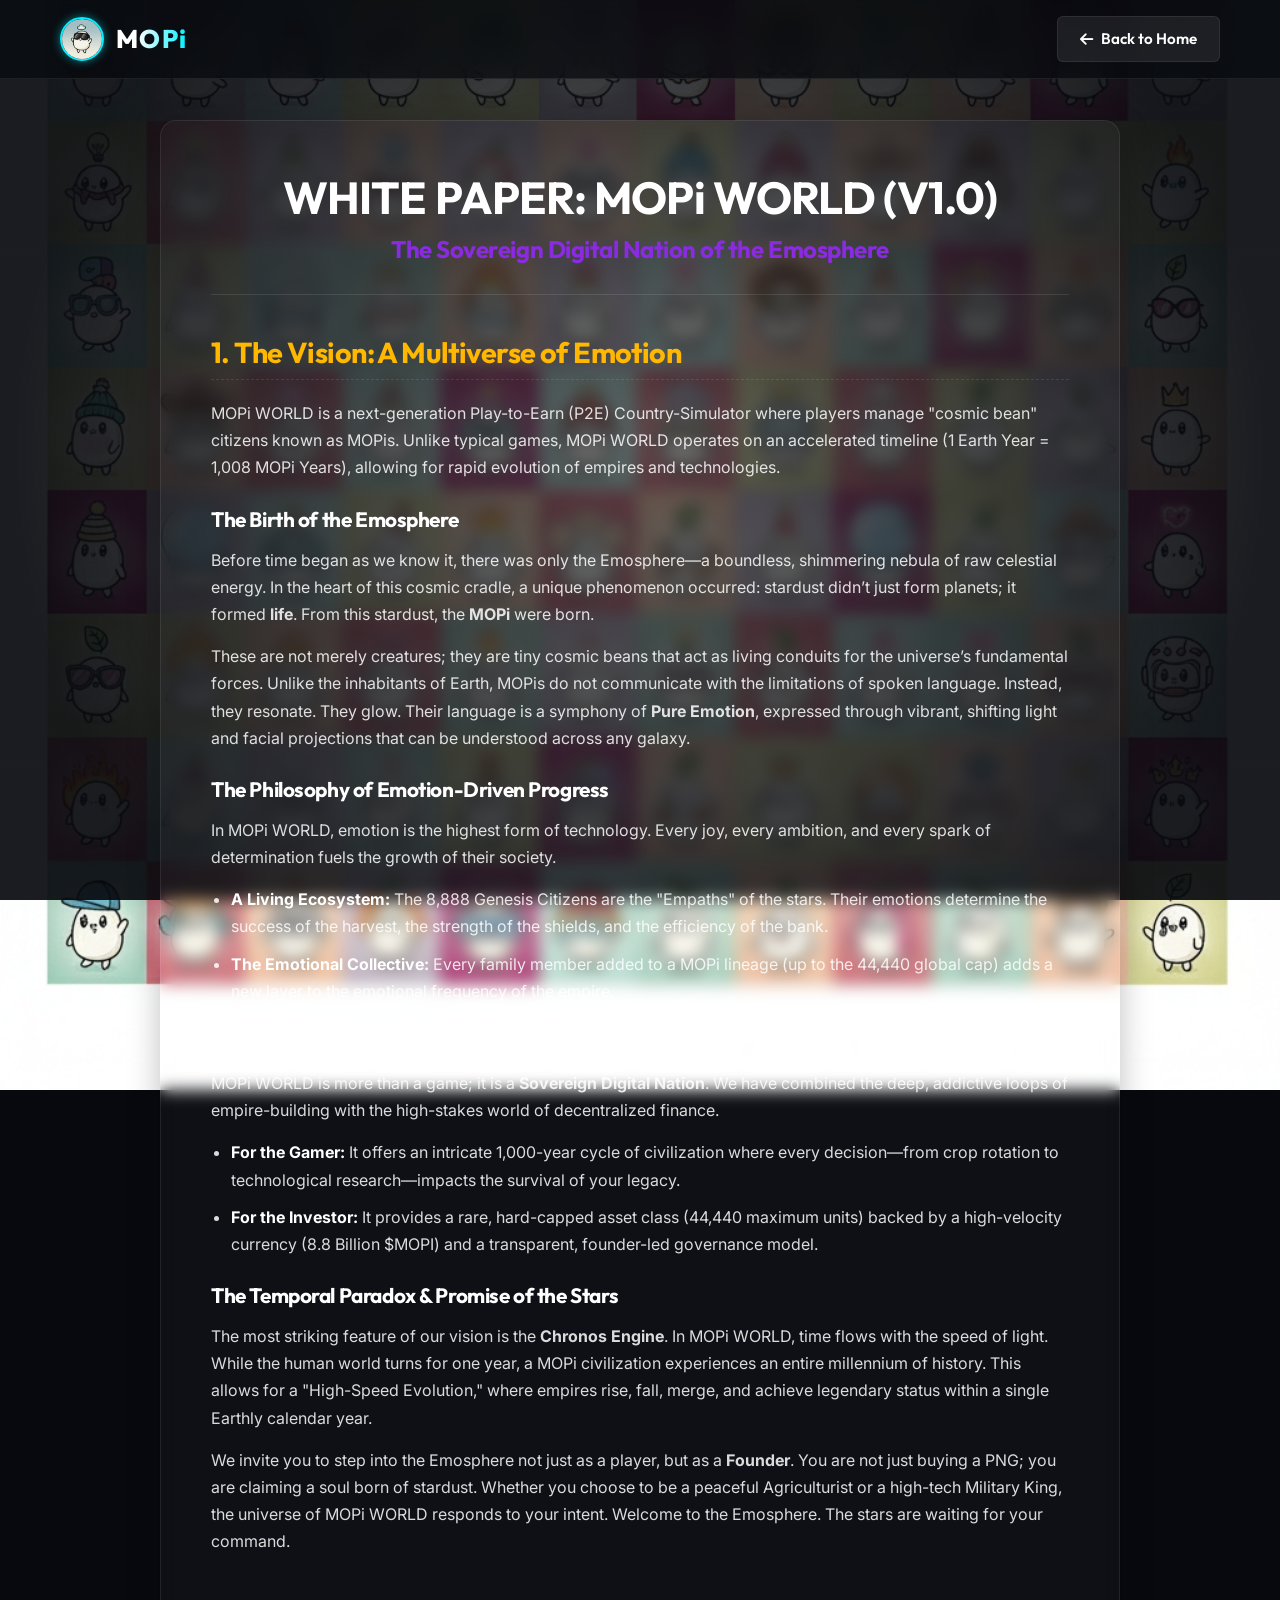
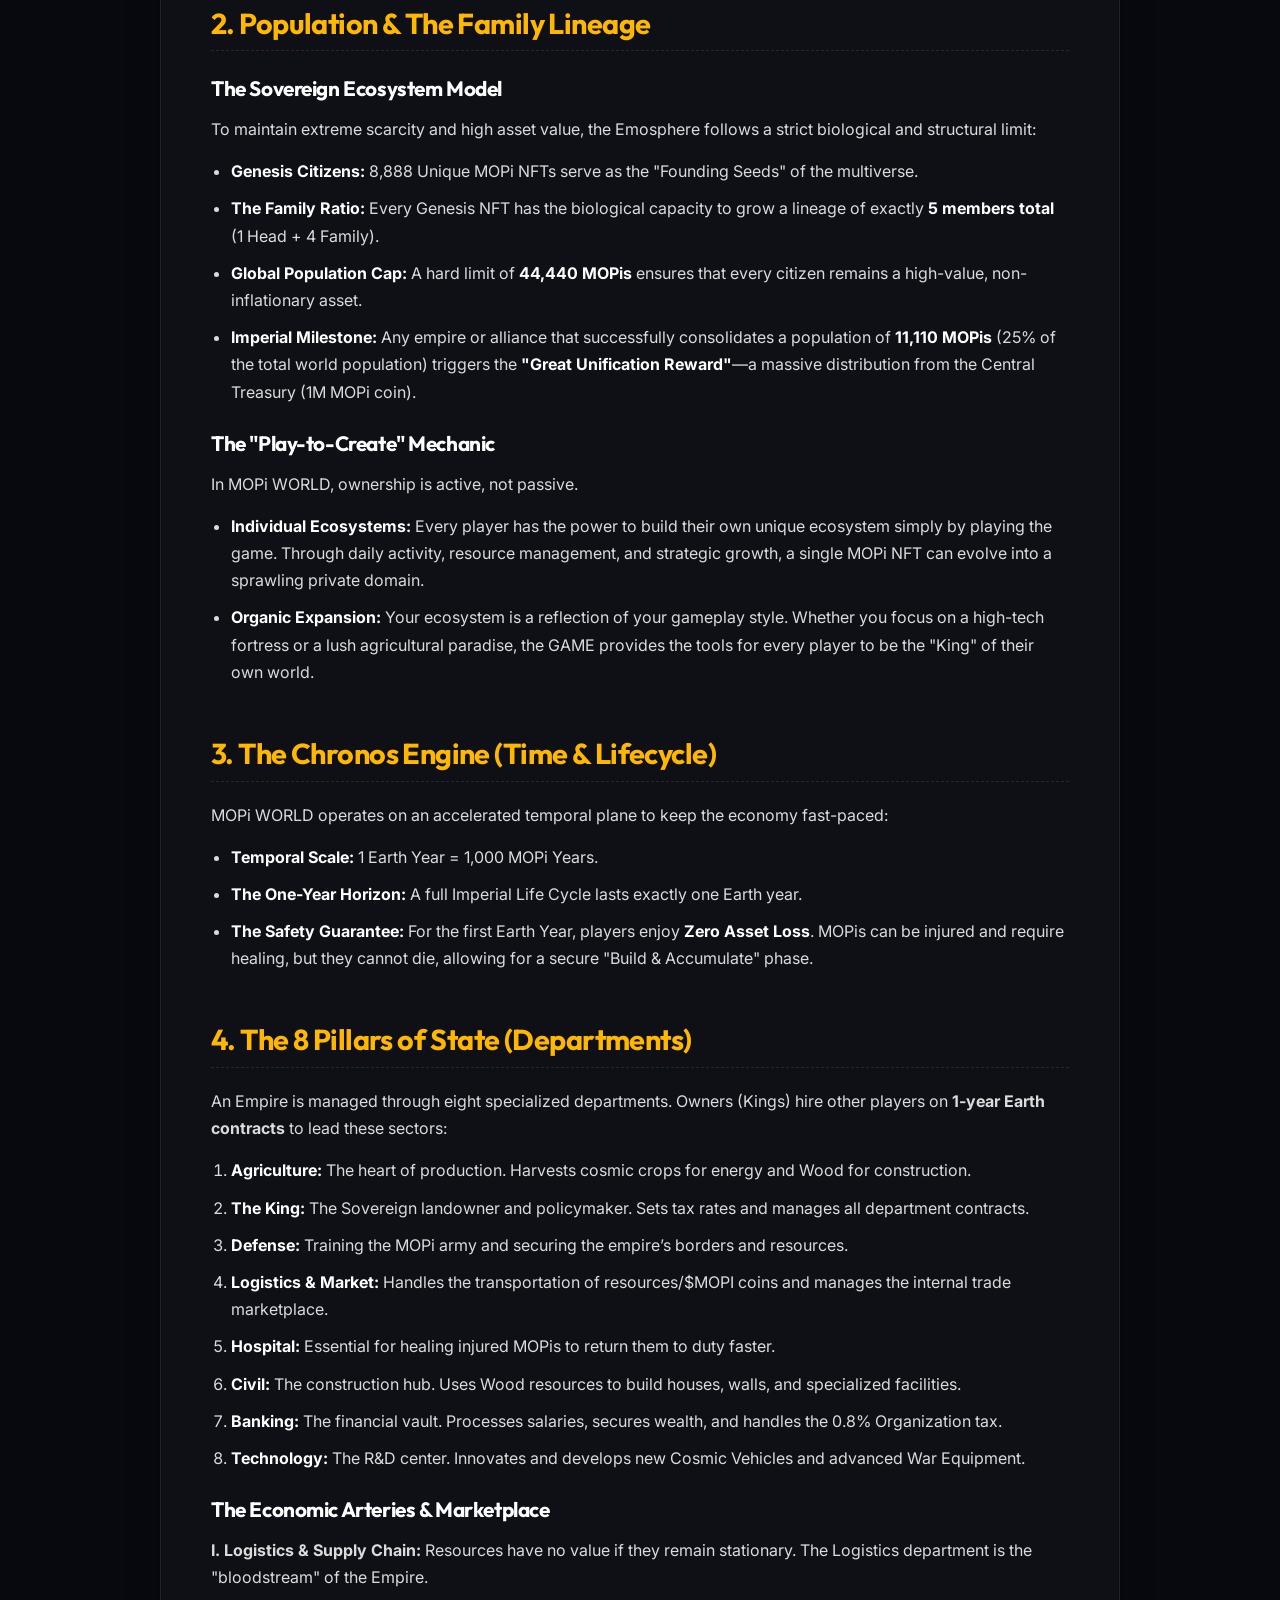
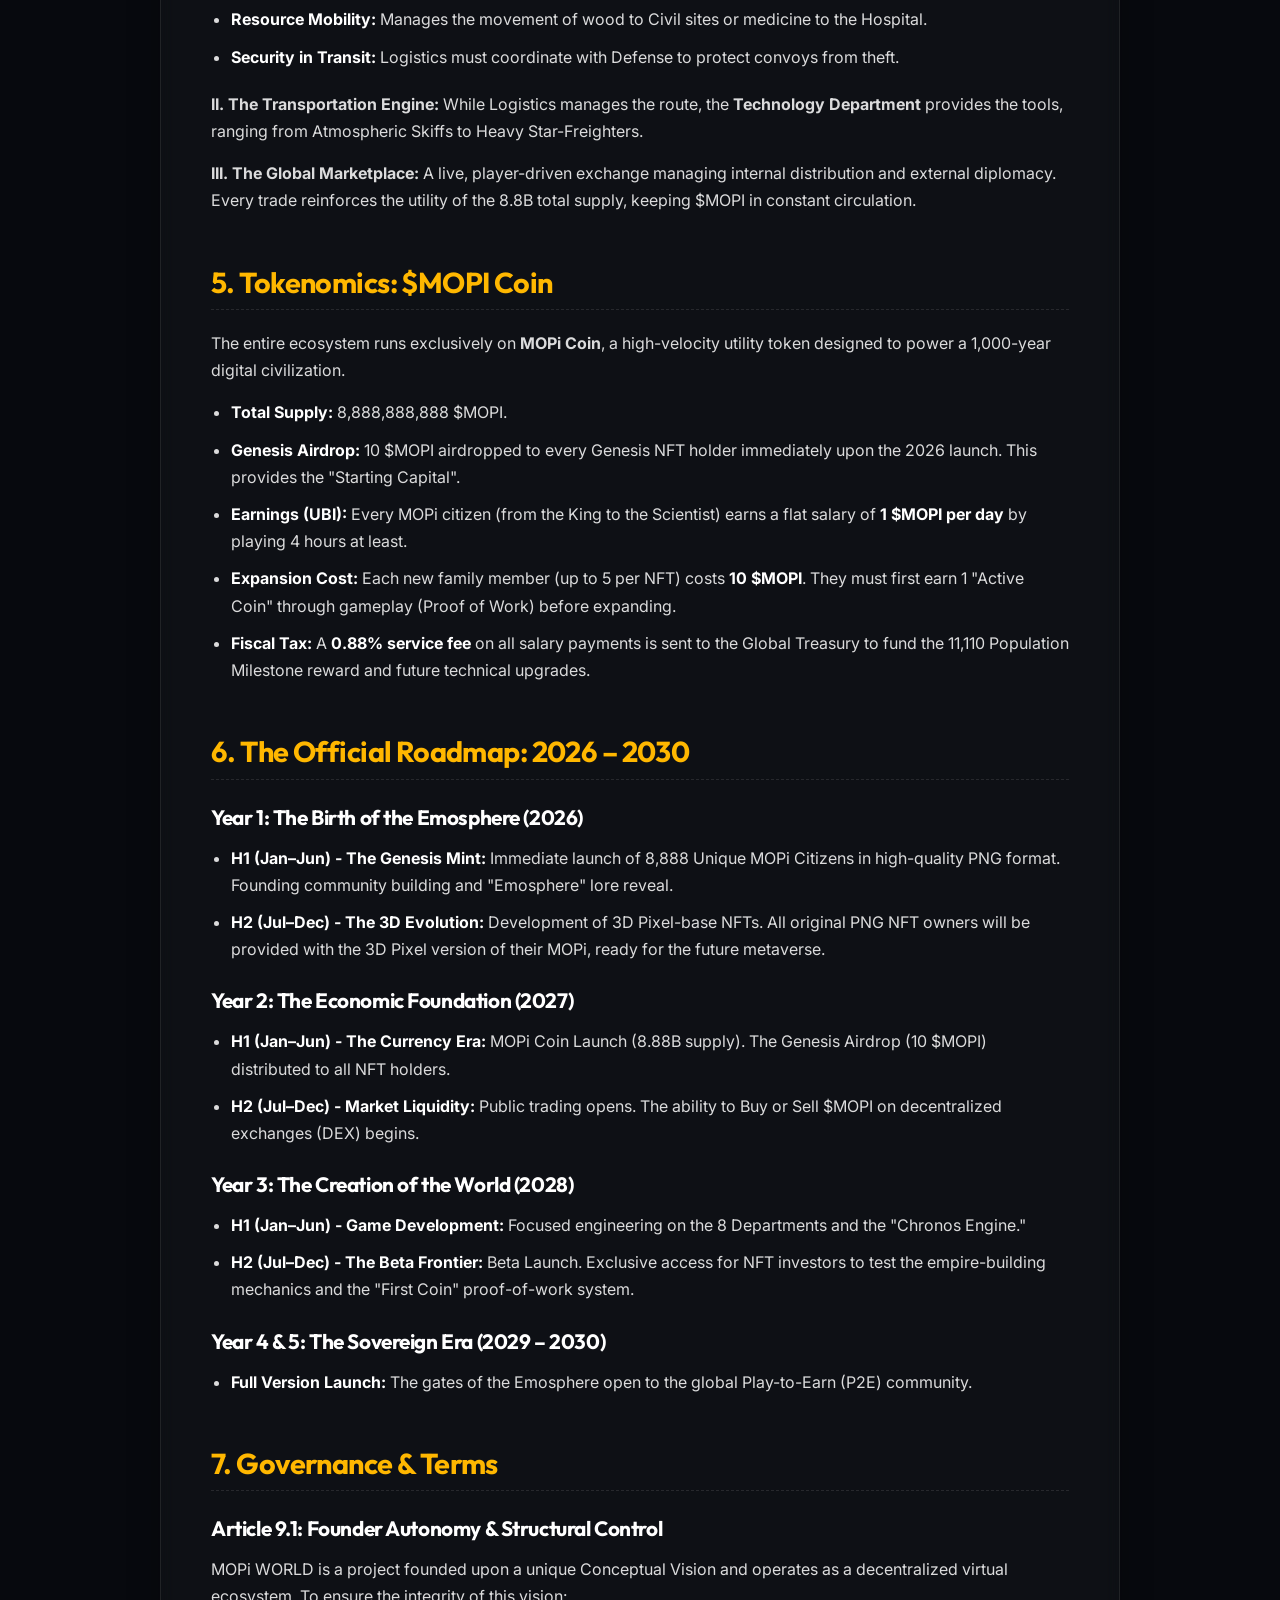
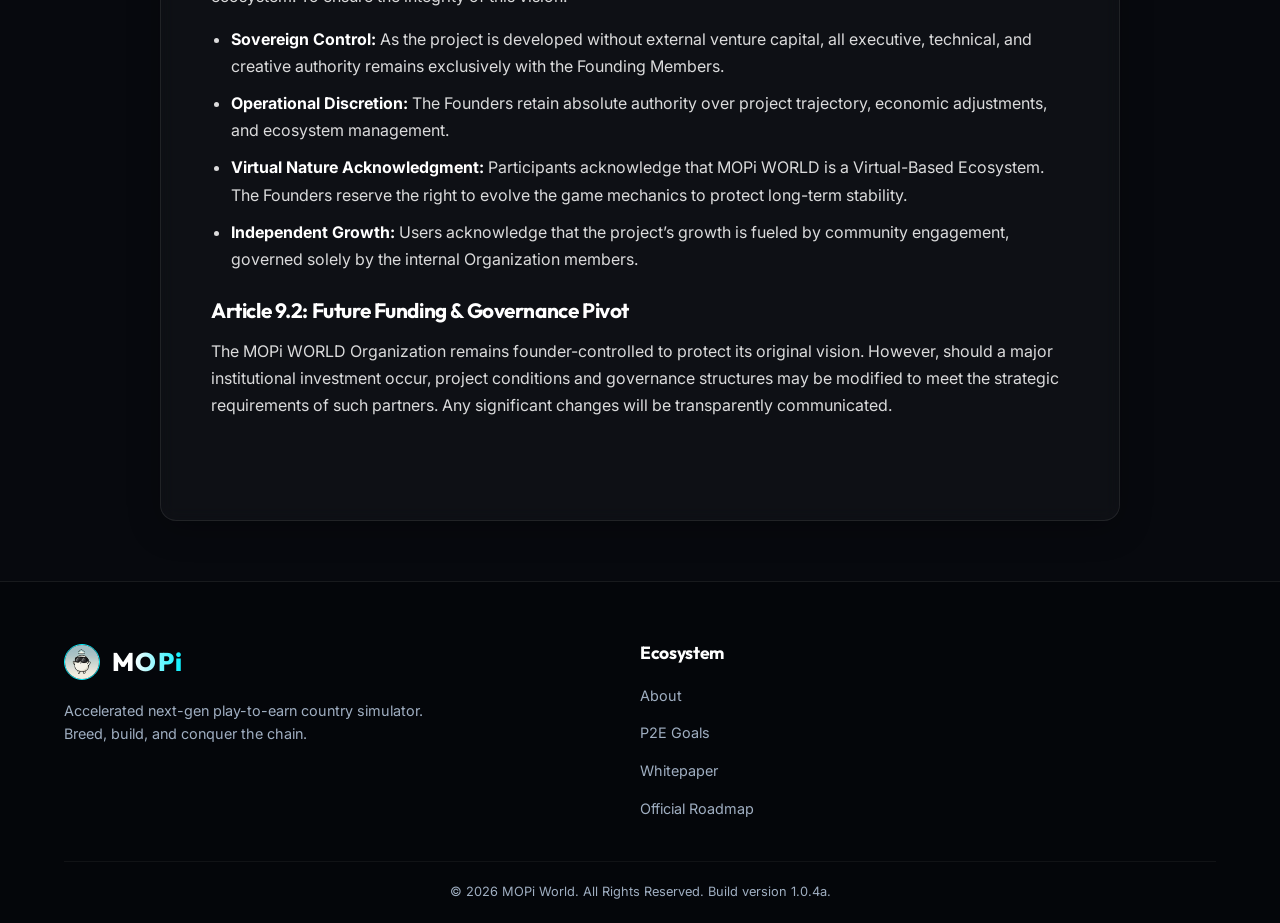
<file: whitepaper.html>
<!DOCTYPE html>
<html lang="en">
<head>
  <meta charset="UTF-8">
  <meta name="viewport" content="width=device-width, initial-scale=1.0">
  <title>MOPi World - Official Whitepaper (V1.0)</title>
  <!-- Google Fonts -->
  <link rel="preconnect" href="https://fonts.googleapis.com">
  <link rel="preconnect" href="https://fonts.gstatic.com" crossorigin>
  <link href="https://fonts.googleapis.com/css2?family=Inter:wght@300;400;500;600;700&family=Outfit:wght@400;500;600;700;800;900&display=swap" rel="stylesheet">
  <!-- FontAwesome -->
  <link rel="stylesheet" href="https://cdnjs.cloudflare.com/ajax/libs/font-awesome/6.4.0/css/all.min.css">
  <link rel="stylesheet" href="style.css">
  <style>
    .wp-page-container {
      max-width: 1000px;
      margin: 120px auto 60px;
      padding: 0 20px;
    }
    .wp-content-card {
      padding: 50px;
      text-align: left;
    }
    .wp-title-header {
      text-align: center;
      margin-bottom: 40px;
      border-bottom: 1px solid rgba(255,255,255,0.1);
      padding-bottom: 30px;
    }
    .wp-title-header h1 {
      font-size: 2.8rem;
      margin-bottom: 10px;
      color: #fff;
    }
    .wp-title-header h2 {
      font-size: 1.5rem;
      color: var(--color-primary);
    }
    .wp-section {
      margin-bottom: 50px;
    }
    .wp-section h3 {
      font-size: 1.8rem;
      color: var(--color-gold);
      margin-bottom: 20px;
      border-bottom: 1px dashed rgba(255,255,255,0.1);
      padding-bottom: 10px;
    }
    .wp-section h4 {
      font-size: 1.3rem;
      color: #fff;
      margin: 25px 0 15px;
    }
    .wp-section p {
      margin-bottom: 15px;
      line-height: 1.7;
      color: rgba(255,255,255,0.85);
    }
    .wp-section ul {
      margin-bottom: 20px;
      padding-left: 20px;
      color: rgba(255,255,255,0.85);
      line-height: 1.7;
    }
    .wp-section li {
      margin-bottom: 10px;
    }
    .wp-section li strong {
      color: #fff;
    }
    .back-btn-container {
      margin-bottom: 30px;
    }
  </style>
</head>
<body>
  
  <div class="bg-overlay"></div>

  <!-- Header -->
  <header>
    <div class="header-container">
      <div class="logo">
        <img src="assets/logo.jpg" alt="MOPi Logo" id="logo-img">
        <span class="logo-text">MOPi</span>
      </div>
      <div class="header-actions">
        <a href="index.html" class="btn btn-secondary">
          <i class="fa-solid fa-arrow-left"></i> Back to Home
        </a>
      </div>
    </div>
  </header>

  <div class="wp-page-container">
    <div class="wp-content-card glass-card">
      <div class="wp-title-header">
        <h1>WHITE PAPER: MOPi WORLD (V1.0)</h1>
        <h2>The Sovereign Digital Nation of the Emosphere</h2>
      </div>

      <div class="wp-section">
        <h3>1. The Vision: A Multiverse of Emotion</h3>
        <p>MOPi WORLD is a next-generation Play-to-Earn (P2E) Country-Simulator where players manage "cosmic bean" citizens known as MOPis. Unlike typical games, MOPi WORLD operates on an accelerated timeline (1 Earth Year = 1,008 MOPi Years), allowing for rapid evolution of empires and technologies.</p>
        
        <h4>The Birth of the Emosphere</h4>
        <p>Before time began as we know it, there was only the Emosphere—a boundless, shimmering nebula of raw celestial energy. In the heart of this cosmic cradle, a unique phenomenon occurred: stardust didn’t just form planets; it formed <strong>life</strong>. From this stardust, the <strong>MOPi</strong> were born.</p>
        <p>These are not merely creatures; they are tiny cosmic beans that act as living conduits for the universe’s fundamental forces. Unlike the inhabitants of Earth, MOPis do not communicate with the limitations of spoken language. Instead, they resonate. They glow. Their language is a symphony of <strong>Pure Emotion</strong>, expressed through vibrant, shifting light and facial projections that can be understood across any galaxy.</p>
        
        <h4>The Philosophy of Emotion-Driven Progress</h4>
        <p>In MOPi WORLD, emotion is the highest form of technology. Every joy, every ambition, and every spark of determination fuels the growth of their society.</p>
        <ul>
          <li><strong>A Living Ecosystem:</strong> The 8,888 Genesis Citizens are the "Empaths" of the stars. Their emotions determine the success of the harvest, the strength of the shields, and the efficiency of the bank.</li>
          <li><strong>The Emotional Collective:</strong> Every family member added to a MOPi lineage (up to the 44,440 global cap) adds a new layer to the emotional frequency of the empire.</li>
        </ul>

        <h4>The Decentralized "Country-Simulator"</h4>
        <p>MOPi WORLD is more than a game; it is a <strong>Sovereign Digital Nation</strong>. We have combined the deep, addictive loops of empire-building with the high-stakes world of decentralized finance.</p>
        <ul>
          <li><strong>For the Gamer:</strong> It offers an intricate 1,000-year cycle of civilization where every decision—from crop rotation to technological research—impacts the survival of your legacy.</li>
          <li><strong>For the Investor:</strong> It provides a rare, hard-capped asset class (44,440 maximum units) backed by a high-velocity currency (8.8 Billion $MOPI) and a transparent, founder-led governance model.</li>
        </ul>

        <h4>The Temporal Paradox & Promise of the Stars</h4>
        <p>The most striking feature of our vision is the <strong>Chronos Engine</strong>. In MOPi WORLD, time flows with the speed of light. While the human world turns for one year, a MOPi civilization experiences an entire millennium of history. This allows for a "High-Speed Evolution," where empires rise, fall, merge, and achieve legendary status within a single Earthly calendar year.</p>
        <p>We invite you to step into the Emosphere not just as a player, but as a <strong>Founder</strong>. You are not just buying a PNG; you are claiming a soul born of stardust. Whether you choose to be a peaceful Agriculturist or a high-tech Military King, the universe of MOPi WORLD responds to your intent. Welcome to the Emosphere. The stars are waiting for your command.</p>
      </div>

      <div class="wp-section">
        <h3>2. Population & The Family Lineage</h3>
        <h4>The Sovereign Ecosystem Model</h4>
        <p>To maintain extreme scarcity and high asset value, the Emosphere follows a strict biological and structural limit:</p>
        <ul>
          <li><strong>Genesis Citizens:</strong> 8,888 Unique MOPi NFTs serve as the "Founding Seeds" of the multiverse.</li>
          <li><strong>The Family Ratio:</strong> Every Genesis NFT has the biological capacity to grow a lineage of exactly <strong>5 members total</strong> (1 Head + 4 Family).</li>
          <li><strong>Global Population Cap:</strong> A hard limit of <strong>44,440 MOPis</strong> ensures that every citizen remains a high-value, non-inflationary asset.</li>
          <li><strong>Imperial Milestone:</strong> Any empire or alliance that successfully consolidates a population of <strong>11,110 MOPis</strong> (25% of the total world population) triggers the <strong>"Great Unification Reward"</strong>—a massive distribution from the Central Treasury (1M MOPi coin).</li>
        </ul>

        <h4>The "Play-to-Create" Mechanic</h4>
        <p>In MOPi WORLD, ownership is active, not passive.</p>
        <ul>
          <li><strong>Individual Ecosystems:</strong> Every player has the power to build their own unique ecosystem simply by playing the game. Through daily activity, resource management, and strategic growth, a single MOPi NFT can evolve into a sprawling private domain.</li>
          <li><strong>Organic Expansion:</strong> Your ecosystem is a reflection of your gameplay style. Whether you focus on a high-tech fortress or a lush agricultural paradise, the GAME provides the tools for every player to be the "King" of their own world.</li>
        </ul>
      </div>

      <div class="wp-section">
        <h3>3. The Chronos Engine (Time & Lifecycle)</h3>
        <p>MOPi WORLD operates on an accelerated temporal plane to keep the economy fast-paced:</p>
        <ul>
          <li><strong>Temporal Scale:</strong> 1 Earth Year = 1,000 MOPi Years.</li>
          <li><strong>The One-Year Horizon:</strong> A full Imperial Life Cycle lasts exactly one Earth year.</li>
          <li><strong>The Safety Guarantee:</strong> For the first Earth Year, players enjoy <strong>Zero Asset Loss</strong>. MOPis can be injured and require healing, but they cannot die, allowing for a secure "Build & Accumulate" phase.</li>
        </ul>
      </div>

      <div class="wp-section">
        <h3>4. The 8 Pillars of State (Departments)</h3>
        <p>An Empire is managed through eight specialized departments. Owners (Kings) hire other players on <strong>1-year Earth contracts</strong> to lead these sectors:</p>
        <ol style="color:rgba(255,255,255,0.85); line-height:1.7; margin-bottom: 20px; padding-left: 20px;">
          <li><strong>Agriculture:</strong> The heart of production. Harvests cosmic crops for energy and Wood for construction.</li>
          <li><strong>The King:</strong> The Sovereign landowner and policymaker. Sets tax rates and manages all department contracts.</li>
          <li><strong>Defense:</strong> Training the MOPi army and securing the empire’s borders and resources.</li>
          <li><strong>Logistics & Market:</strong> Handles the transportation of resources/$MOPI coins and manages the internal trade marketplace.</li>
          <li><strong>Hospital:</strong> Essential for healing injured MOPis to return them to duty faster.</li>
          <li><strong>Civil:</strong> The construction hub. Uses Wood resources to build houses, walls, and specialized facilities.</li>
          <li><strong>Banking:</strong> The financial vault. Processes salaries, secures wealth, and handles the 0.8% Organization tax.</li>
          <li><strong>Technology:</strong> The R&D center. Innovates and develops new Cosmic Vehicles and advanced War Equipment.</li>
        </ol>

        <h4>The Economic Arteries & Marketplace</h4>
        <p><strong>I. Logistics & Supply Chain:</strong> Resources have no value if they remain stationary. The Logistics department is the "bloodstream" of the Empire.</p>
        <ul>
          <li><strong>Resource Mobility:</strong> Manages the movement of wood to Civil sites or medicine to the Hospital.</li>
          <li><strong>Security in Transit:</strong> Logistics must coordinate with Defense to protect convoys from theft.</li>
        </ul>
        <p><strong>II. The Transportation Engine:</strong> While Logistics manages the route, the <strong>Technology Department</strong> provides the tools, ranging from Atmospheric Skiffs to Heavy Star-Freighters.</p>
        <p><strong>III. The Global Marketplace:</strong> A live, player-driven exchange managing internal distribution and external diplomacy. Every trade reinforces the utility of the 8.8B total supply, keeping $MOPI in constant circulation.</p>
      </div>

      <div class="wp-section">
        <h3>5. Tokenomics: $MOPI Coin</h3>
        <p>The entire ecosystem runs exclusively on <strong>MOPi Coin</strong>, a high-velocity utility token designed to power a 1,000-year digital civilization.</p>
        <ul>
          <li><strong>Total Supply:</strong> 8,888,888,888 $MOPI.</li>
          <li><strong>Genesis Airdrop:</strong> 10 $MOPI airdropped to every Genesis NFT holder immediately upon the 2026 launch. This provides the "Starting Capital".</li>
          <li><strong>Earnings (UBI):</strong> Every MOPi citizen (from the King to the Scientist) earns a flat salary of <strong>1 $MOPI per day</strong> by playing 4 hours at least.</li>
          <li><strong>Expansion Cost:</strong> Each new family member (up to 5 per NFT) costs <strong>10 $MOPI</strong>. They must first earn 1 "Active Coin" through gameplay (Proof of Work) before expanding.</li>
          <li><strong>Fiscal Tax:</strong> A <strong>0.88% service fee</strong> on all salary payments is sent to the Global Treasury to fund the 11,110 Population Milestone reward and future technical upgrades.</li>
        </ul>
      </div>

      <div class="wp-section">
        <h3>6. The Official Roadmap: 2026 – 2030</h3>
        <h4>Year 1: The Birth of the Emosphere (2026)</h4>
        <ul>
          <li><strong>H1 (Jan–Jun) - The Genesis Mint:</strong> Immediate launch of 8,888 Unique MOPi Citizens in high-quality PNG format. Founding community building and "Emosphere" lore reveal.</li>
          <li><strong>H2 (Jul–Dec) - The 3D Evolution:</strong> Development of 3D Pixel-base NFTs. All original PNG NFT owners will be provided with the 3D Pixel version of their MOPi, ready for the future metaverse.</li>
        </ul>

        <h4>Year 2: The Economic Foundation (2027)</h4>
        <ul>
          <li><strong>H1 (Jan–Jun) - The Currency Era:</strong> MOPi Coin Launch (8.88B supply). The Genesis Airdrop (10 $MOPI) distributed to all NFT holders.</li>
          <li><strong>H2 (Jul–Dec) - Market Liquidity:</strong> Public trading opens. The ability to Buy or Sell $MOPI on decentralized exchanges (DEX) begins.</li>
        </ul>

        <h4>Year 3: The Creation of the World (2028)</h4>
        <ul>
          <li><strong>H1 (Jan–Jun) - Game Development:</strong> Focused engineering on the 8 Departments and the "Chronos Engine."</li>
          <li><strong>H2 (Jul–Dec) - The Beta Frontier:</strong> Beta Launch. Exclusive access for NFT investors to test the empire-building mechanics and the "First Coin" proof-of-work system.</li>
        </ul>

        <h4>Year 4 & 5: The Sovereign Era (2029 – 2030)</h4>
        <ul>
          <li><strong>Full Version Launch:</strong> The gates of the Emosphere open to the global Play-to-Earn (P2E) community.</li>
        </ul>
      </div>

      <div class="wp-section">
        <h3>7. Governance & Terms</h3>
        <h4>Article 9.1: Founder Autonomy & Structural Control</h4>
        <p>MOPi WORLD is a project founded upon a unique Conceptual Vision and operates as a decentralized virtual ecosystem. To ensure the integrity of this vision:</p>
        <ul>
          <li><strong>Sovereign Control:</strong> As the project is developed without external venture capital, all executive, technical, and creative authority remains exclusively with the Founding Members.</li>
          <li><strong>Operational Discretion:</strong> The Founders retain absolute authority over project trajectory, economic adjustments, and ecosystem management.</li>
          <li><strong>Virtual Nature Acknowledgment:</strong> Participants acknowledge that MOPi WORLD is a Virtual-Based Ecosystem. The Founders reserve the right to evolve the game mechanics to protect long-term stability.</li>
          <li><strong>Independent Growth:</strong> Users acknowledge that the project’s growth is fueled by community engagement, governed solely by the internal Organization members.</li>
        </ul>

        <h4>Article 9.2: Future Funding & Governance Pivot</h4>
        <p>The MOPi WORLD Organization remains founder-controlled to protect its original vision. However, should a major institutional investment occur, project conditions and governance structures may be modified to meet the strategic requirements of such partners. Any significant changes will be transparently communicated.</p>
      </div>

    </div>
  </div>

  <!-- Footer -->
  <footer>
    <div class="footer-container">
      <div class="footer-logo-desc">
        <div class="logo">
          <img src="assets/logo.jpg" alt="MOPi Logo" class="footer-logo-img">
          <span class="logo-text">MOPi</span>
        </div>
        <p class="footer-desc">Accelerated next-gen play-to-earn country simulator. Breed, build, and conquer the chain.</p>
      </div>
      <div class="footer-links">
        <h4>Ecosystem</h4>
        <ul>
          <li><a href="index.html#about">About</a></li>
          <li><a href="index.html#goals">P2E Goals</a></li>
          <li><a href="whitepaper.html">Whitepaper</a></li>
          <li><a href="index.html#roadmap">Official Roadmap</a></li>
        </ul>
      </div>
    </div>
    <div class="footer-bottom">
      <p>&copy; 2026 MOPi World. All Rights Reserved. Build version 1.0.4a.</p>
    </div>
  </footer>

</body>
</html>
</file>
<file: style.css>
/* ==========================================================================
   MOPi World - Premium CSS Stylesheet
   Theme: Sci-Fi Cyberpunk / Glassmorphism Dark Theme
   ========================================================================== */

/* --- Custom Variables & Tokens --- */
:root {
  --color-bg-dark: #07090e;
  --color-primary: #8a2be2;      /* Neon Violet */
  --color-secondary: #00f0ff;    /* Neon Cyan */
  --color-accent: #ff007f;       /* Neon Magenta */
  --color-gold: #ffb700;         /* Neon Gold */
  --color-text-main: #f0f3f8;
  --color-text-muted: #9faec1;
  --color-glass-bg: rgba(13, 17, 28, 0.65);
  --color-glass-border: rgba(255, 255, 255, 0.08);
  --color-glass-glow: rgba(0, 240, 255, 0.15);
  --font-family-headings: 'Outfit', sans-serif;
  --font-family-body: 'Inter', sans-serif;
  --transition-smooth: all 0.3s cubic-bezier(0.4, 0, 0.2, 1);
  --border-radius-lg: 16px;
  --border-radius-md: 10px;
  --border-radius-sm: 6px;
}

/* --- Base Resets --- */
* {
  margin: 0;
  padding: 0;
  box-sizing: border-box;
}

html {
  scroll-behavior: smooth;
  font-size: 16px;
}

body {
  font-family: var(--font-family-body);
  color: var(--color-text-main);
  background-color: var(--color-bg-dark);
  background-image: url('assets/background.jpg');
  background-repeat: no-repeat;
  background-attachment: fixed;
  background-position: center;
  background-size: cover;
  overflow-x: hidden;
  line-height: 1.6;
}

/* Semi-transparent Dark Background Blend to preserve contrast */
.bg-overlay {
  position: fixed;
  top: 0;
  left: 0;
  width: 100vw;
  height: 100vh;
  background: radial-gradient(circle at center, rgba(7, 9, 14, 0.6) 0%, rgba(7, 9, 14, 0.92) 80%);
  z-index: -1;
  pointer-events: none;
}

/* --- Typography --- */
h1, h2, h3, h4, h5, h6 {
  font-family: var(--font-family-headings);
  font-weight: 700;
  letter-spacing: -0.02em;
  line-height: 1.2;
}

p {
  color: var(--color-text-muted);
  font-weight: 400;
}

a {
  text-decoration: none;
  color: inherit;
  transition: var(--transition-smooth);
}

/* --- Layout Utility --- */
.section-container {
  width: 90%;
  max-width: 1200px;
  margin: 0 auto;
  padding: 80px 0;
}

.text-center {
  text-align: center;
}

/* --- Glassmorphic Container Overlays --- */
.glass-section {
  position: relative;
  background: var(--color-glass-bg);
  backdrop-filter: blur(16px);
  -webkit-backdrop-filter: blur(16px);
  border-top: 1px solid var(--color-glass-border);
  border-bottom: 1px solid var(--color-glass-border);
  box-shadow: 0 10px 30px rgba(0, 0, 0, 0.5);
  margin-bottom: 2px;
}

.glass-card {
  background: rgba(255, 255, 255, 0.03);
  backdrop-filter: blur(8px);
  -webkit-backdrop-filter: blur(8px);
  border: 1px solid var(--color-glass-border);
  border-radius: var(--border-radius-lg);
  padding: 24px;
  box-shadow: 0 8px 32px rgba(0, 0, 0, 0.25);
  transition: var(--transition-smooth);
}

.glass-card:hover {
  border-color: rgba(0, 240, 255, 0.25);
  box-shadow: 0 8px 32px var(--color-glass-glow);
  transform: translateY(-4px);
}

/* --- Common Buttons --- */
.btn {
  display: inline-flex;
  align-items: center;
  justify-content: center;
  font-family: var(--font-family-headings);
  font-weight: 600;
  font-size: 0.95rem;
  padding: 10px 22px;
  border-radius: var(--border-radius-sm);
  cursor: pointer;
  transition: var(--transition-smooth);
  border: none;
  gap: 8px;
}

.btn-primary {
  background: linear-gradient(135deg, var(--color-primary) 0%, #a020f0 100%);
  color: #fff;
  box-shadow: 0 4px 15px rgba(138, 43, 226, 0.4);
}

.btn-primary:hover {
  background: linear-gradient(135deg, #a020f0 0%, #b833ff 100%);
  box-shadow: 0 6px 20px rgba(138, 43, 226, 0.6);
  transform: translateY(-2px);
}

.btn-secondary {
  background: rgba(255, 255, 255, 0.08);
  color: #fff;
  border: 1px solid var(--color-glass-border);
}

.btn-secondary:hover {
  background: rgba(255, 255, 255, 0.15);
  border-color: rgba(255, 255, 255, 0.3);
}

.btn-outline {
  background: transparent;
  color: #fff;
  border: 2px solid var(--color-secondary);
  box-shadow: 0 0 10px rgba(0, 240, 255, 0.1);
}

.btn-outline:hover {
  background: rgba(0, 240, 255, 0.1);
  box-shadow: 0 0 18px rgba(0, 240, 255, 0.3);
  transform: translateY(-2px);
}

.btn-large {
  padding: 14px 32px;
  font-size: 1.1rem;
  border-radius: var(--border-radius-md);
}

.btn-small {
  padding: 6px 14px;
  font-size: 0.85rem;
}

.btn-glow {
  animation: buttonPulse 2s infinite alternate;
}

@keyframes buttonPulse {
  0% { box-shadow: 0 0 10px rgba(138, 43, 226, 0.4); }
  100% { box-shadow: 0 0 22px rgba(138, 43, 226, 0.8), 0 0 10px rgba(0, 240, 255, 0.4); }
}

/* --- Header Section --- */
header {
  position: fixed;
  top: 0;
  left: 0;
  width: 100%;
  z-index: 1000;
  background: rgba(7, 9, 14, 0.7);
  backdrop-filter: blur(12px);
  -webkit-backdrop-filter: blur(12px);
  border-bottom: 1px solid var(--color-glass-border);
}

.header-container {
  display: flex;
  justify-content: space-between;
  align-items: center;
  max-width: 1200px;
  margin: 0 auto;
  padding: 16px 20px;
}

.logo {
  display: flex;
  align-items: center;
  gap: 12px;
}

#logo-img {
  width: 44px;
  height: 44px;
  border-radius: 50%;
  border: 2px solid var(--color-secondary);
  box-shadow: 0 0 10px rgba(0, 240, 255, 0.5);
  object-fit: cover;
}

.logo-text {
  font-family: var(--font-family-headings);
  font-weight: 800;
  font-size: 1.6rem;
  color: #fff;
  letter-spacing: 0.05em;
  background: linear-gradient(to right, #fff 30%, var(--color-secondary) 100%);
  -webkit-background-clip: text;
  -webkit-text-fill-color: transparent;
}

nav ul {
  display: flex;
  list-style: none;
  gap: 28px;
}

nav ul li a {
  font-size: 0.95rem;
  font-weight: 500;
  color: var(--color-text-muted);
}

nav ul li a:hover {
  color: var(--color-secondary);
  text-shadow: 0 0 8px rgba(0, 240, 255, 0.5);
}

.header-actions {
  display: flex;
  gap: 14px;
  align-items: center;
}

/* --- Hero Section --- */
.hero-section {
  position: relative;
  min-height: 100vh;
  display: flex;
  align-items: center;
  padding-top: 100px;
  overflow: hidden;
}

.hero-container {
  display: grid;
  grid-template-columns: 1.1fr 0.9fr;
  align-items: center;
  gap: 40px;
  max-width: 1200px;
  margin: 0 auto;
  width: 90%;
  padding: 60px 0;
}

.hero-content {
  z-index: 10;
}

.hero-title {
  font-size: 4.8rem;
  font-weight: 900;
  text-transform: uppercase;
  margin-bottom: 20px;
  line-height: 1.05;
  color: #fff;
  position: relative;
}

/* Animated Title Glow */
.animate-glow {
  background: linear-gradient(135deg, #ffffff 10%, #a060ff 50%, var(--color-secondary) 100%);
  -webkit-background-clip: text;
  -webkit-text-fill-color: transparent;
  animation: titleColorShift 8s infinite alternate;
}

@keyframes titleColorShift {
  0% { filter: drop-shadow(0 0 2px rgba(138, 43, 226, 0.3)); }
  100% { filter: drop-shadow(0 0 15px rgba(0, 240, 255, 0.6)); }
}

.hero-subtitle {
  font-size: 1.25rem;
  line-height: 1.6;
  margin-bottom: 35px;
  color: var(--color-text-muted);
}

.hero-cta-buttons {
  display: flex;
  gap: 16px;
}

/* --- Photo Switcher (Slideshow) --- */
.hero-media {
  display: flex;
  justify-content: center;
}

.photo-switcher-container {
  position: relative;
  width: 100%;
  max-width: 480px;
  height: 380px;
  border-radius: var(--border-radius-lg);
  overflow: hidden;
  border: 1px solid var(--color-glass-border);
  box-shadow: 0 20px 50px rgba(0, 0, 0, 0.6);
  backdrop-filter: blur(4px);
  background: rgba(7, 9, 14, 0.4);
}

.photo-switcher-container::before {
  content: '';
  position: absolute;
  top: 0;
  left: 0;
  width: 100%;
  height: 100%;
  box-shadow: inset 0 0 30px rgba(0, 240, 255, 0.15);
  pointer-events: none;
  z-index: 2;
}

.photo-switcher-slide {
  position: absolute;
  top: 0;
  left: 0;
  width: 100%;
  height: 100%;
  opacity: 0;
  transition: opacity 0.8s ease-in-out, transform 0.8s ease-in-out;
  transform: scale(1.03);
  z-index: 1;
}

.photo-switcher-slide.active {
  opacity: 1;
  transform: scale(1);
  z-index: 2;
}

.switcher-img {
  width: 100%;
  height: 100%;
  object-fit: cover;
  display: block;
}

.slide-caption {
  position: absolute;
  bottom: 0;
  left: 0;
  width: 100%;
  padding: 24px 20px;
  background: linear-gradient(to top, rgba(7, 9, 14, 0.95) 0%, rgba(7, 9, 14, 0.6) 60%, transparent 100%);
  color: #fff;
  font-family: var(--font-family-headings);
  font-weight: 700;
  font-size: 1.3rem;
  z-index: 3;
  border-top: 1px solid rgba(255, 255, 255, 0.05);
}

.switcher-arrow {
  position: absolute;
  top: 50%;
  transform: translateY(-50%);
  width: 44px;
  height: 44px;
  border-radius: 50%;
  background: rgba(13, 17, 28, 0.8);
  border: 1px solid var(--color-glass-border);
  color: #fff;
  cursor: pointer;
  display: flex;
  align-items: center;
  justify-content: center;
  z-index: 10;
  transition: var(--transition-smooth);
}

.switcher-arrow:hover {
  background: var(--color-secondary);
  color: var(--color-bg-dark);
  box-shadow: 0 0 15px var(--color-secondary);
  border-color: transparent;
}

.switcher-arrow-left { left: 16px; }
.switcher-arrow-right { right: 16px; }

.switcher-dots {
  position: absolute;
  bottom: 80px;
  left: 50%;
  transform: translateX(-50%);
  display: flex;
  gap: 8px;
  z-index: 10;
}

.switcher-dot {
  width: 8px;
  height: 8px;
  border-radius: 50%;
  background: rgba(255, 255, 255, 0.35);
  cursor: pointer;
  transition: var(--transition-smooth);
}

.switcher-dot.active {
  background: var(--color-secondary);
  width: 24px;
  border-radius: 4px;
  box-shadow: 0 0 8px var(--color-secondary);
}

/* --- About & Information Section --- */
.about-section {
  border-top: 1px solid rgba(255, 255, 255, 0.05);
}

.about-content {
  max-width: 800px;
  margin: 0 auto 50px auto;
  text-align: center;
}

.section-title {
  font-size: 2.6rem;
  font-weight: 800;
  text-transform: uppercase;
  margin-bottom: 24px;
  background: linear-gradient(135deg, #fff 50%, var(--color-secondary) 100%);
  -webkit-background-clip: text;
  -webkit-text-fill-color: transparent;
}

.about-info-text {
  font-size: 1.15rem;
  line-height: 1.8;
  color: var(--color-text-main);
  background: rgba(255, 255, 255, 0.02);
  padding: 24px 30px;
  border-radius: var(--border-radius-lg);
  border: 1px solid rgba(255, 255, 255, 0.05);
  box-shadow: inset 0 0 20px rgba(255, 255, 255, 0.02);
}

/* --- Double Video Showcase --- */
.videos-grid {
  display: grid;
  grid-template-columns: 1fr 1fr;
  gap: 30px;
  margin-top: 40px;
}

.video-card {
  overflow: hidden;
  padding: 0;
  display: flex;
  flex-direction: column;
}

.video-header {
  padding: 16px 20px;
  border-bottom: 1px solid var(--color-glass-border);
  background: rgba(255, 255, 255, 0.01);
}

.video-header h3 {
  font-size: 1.1rem;
  display: flex;
  align-items: center;
  gap: 10px;
}

.icon-youtube { color: #ff0000; }
.icon-play { color: var(--color-secondary); }

.video-placeholder-container,
.video-iframe-container {
  position: relative;
  width: 100%;
  padding-top: 56.25%; /* 16:9 Aspect Ratio */
  flex-grow: 1;
}

.video-iframe-container iframe {
  position: absolute;
  top: 0;
  left: 0;
  width: 100%;
  height: 100%;
  border: none;
}

.video-custom-thumb {
  position: absolute;
  top: 0;
  left: 0;
  width: 100%;
  height: 100%;
  background-size: cover;
  background-position: center;
  display: flex;
  flex-direction: column;
  align-items: center;
  justify-content: center;
  padding: 30px;
  text-align: center;
}

.play-icon-overlay {
  font-size: 4rem;
  color: rgba(255, 0, 0, 0.85);
  margin-bottom: 16px;
  transition: var(--transition-smooth);
  cursor: pointer;
  filter: drop-shadow(0 0 10px rgba(255, 0, 0, 0.3));
}

.video-custom-thumb:hover .play-icon-overlay {
  color: #ff0000;
  transform: scale(1.1);
  filter: drop-shadow(0 0 20px rgba(255, 0, 0, 0.6));
}

.thumb-text p {
  font-size: 0.95rem;
  color: #fff;
  margin-bottom: 16px;
  max-width: 380px;
}

/* --- P2E Goals Section --- */
.goals-grid {
  display: grid;
  grid-template-columns: repeat(auto-fit, minmax(260px, 1fr));
  gap: 24px;
  margin-top: 40px;
}

.goal-card {
  text-align: center;
  display: flex;
  flex-direction: column;
  align-items: center;
  justify-content: center;
}

.goal-icon {
  width: 64px;
  height: 64px;
  border-radius: 50%;
  background: rgba(138, 43, 226, 0.15);
  border: 1px solid rgba(138, 43, 226, 0.4);
  display: flex;
  align-items: center;
  justify-content: center;
  font-size: 1.8rem;
  color: var(--color-primary);
  margin-bottom: 20px;
  text-shadow: 0 0 8px rgba(138, 43, 226, 0.5);
  transition: var(--transition-smooth);
}

.goal-card:hover .goal-icon {
  background: var(--color-secondary);
  border-color: transparent;
  color: var(--color-bg-dark);
  box-shadow: 0 0 20px var(--color-secondary);
  transform: rotate(360deg);
}

.goal-card h3 {
  font-size: 1.25rem;
  margin-bottom: 12px;
  color: #fff;
}

.goal-card p {
  font-size: 0.92rem;
}

/* --- Whitepaper Subsection --- */
.whitepaper-subsection {
  margin-top: 60px;
  overflow: hidden;
  border-color: rgba(255, 0, 127, 0.15);
  text-align: center;
  padding: 50px 40px;
}

.whitepaper-subsection:hover {
  border-color: rgba(255, 0, 127, 0.3);
  box-shadow: 0 8px 32px rgba(255, 0, 127, 0.15);
}

.wp-icon-wrap {
  font-size: 3rem;
  color: var(--color-accent);
  margin-bottom: 20px;
  text-shadow: 0 0 20px rgba(255, 0, 127, 0.4);
}

.wp-header {
  max-width: 680px;
  margin: 0 auto;
}

.wp-header h2 {
  font-size: 2rem;
  color: #fff;
  margin-bottom: 16px;
}

.wp-header p {
  font-size: 1rem;
  line-height: 1.7;
  margin-bottom: 30px;
  max-width: 560px;
  margin-left: auto;
  margin-right: auto;
}

.wp-btn-row {
  display: flex;
  align-items: center;
  justify-content: center;
  flex-wrap: wrap;
  gap: 20px;
}

.wp-badge {
  display: flex;
  align-items: center;
  gap: 8px;
  font-size: 0.88rem;
  color: var(--color-text-muted);
  background: rgba(255,255,255,0.03);
  padding: 10px 18px;
  border-radius: 30px;
  border: 1px solid var(--color-glass-border);
}

.wp-badge i {
  color: #4285F4;
}

/* --- Roadmap Section --- */
.section-subtitle {
  font-size: 1.1rem;
  margin-bottom: 50px;
}

.roadmap-layout {
  display: grid;
  grid-template-columns: 1fr 1fr;
  gap: 40px;
  align-items: center;
}

.roadmap-image-container {
  display: flex;
  align-items: center;
  justify-content: center;
  padding: 20px;
  background: rgba(255, 255, 255, 0.01);
  border-color: rgba(0, 240, 255, 0.08);
}

.roadmap-image-container:hover {
  box-shadow: 0 0 40px rgba(0, 240, 255, 0.1);
}

.roadmap-img {
  width: 100%;
  max-width: 480px;
  height: auto;
  display: block;
  filter: drop-shadow(0 0 15px rgba(0, 240, 255, 0.2));
  transition: var(--transition-smooth);
}

.roadmap-img:hover {
  transform: scale(1.02);
  filter: drop-shadow(0 0 25px rgba(0, 240, 255, 0.4));
}

.roadmap-timeline-details {
  display: flex;
  flex-direction: column;
  gap: 20px;
}

.timeline-item {
  display: flex;
  align-items: flex-start;
  gap: 20px;
  padding: 20px;
}

.timeline-badge {
  background: var(--color-glass-border);
  color: var(--color-secondary);
  font-family: var(--font-family-headings);
  font-weight: 700;
  font-size: 0.9rem;
  padding: 6px 14px;
  border-radius: 20px;
  border: 1px solid var(--color-secondary);
  white-space: nowrap;
  box-shadow: 0 0 8px rgba(0, 240, 255, 0.2);
}

.timeline-content h4 {
  font-size: 1.15rem;
  margin-bottom: 6px;
  color: #fff;
}

.timeline-content p {
  font-size: 0.88rem;
  line-height: 1.5;
}

/* --- Developer Team --- */
.team-grid {
  display: grid;
  grid-template-columns: repeat(auto-fit, minmax(230px, 1fr));
  gap: 30px;
  margin-top: 40px;
}

.team-member-card {
  text-align: center;
  padding: 30px 20px;
}

.member-avatar-wrapper {
  width: 130px;
  height: 130px;
  border-radius: 50%;
  margin: 0 auto 20px auto;
  overflow: hidden;
  border: 3px solid var(--color-primary);
  box-shadow: 0 0 15px rgba(138, 43, 226, 0.4);
  transition: var(--transition-smooth);
}

.team-member-card:hover .member-avatar-wrapper {
  border-color: var(--color-secondary);
  box-shadow: 0 0 25px var(--color-secondary);
  transform: scale(1.05);
}

.member-avatar {
  width: 100%;
  height: 100%;
  object-fit: cover;
}

.member-info h3 {
  font-size: 1.25rem;
  color: #fff;
  margin-bottom: 6px;
}

.member-role {
  display: inline-block;
  font-family: var(--font-family-headings);
  font-weight: 600;
  font-size: 0.85rem;
  text-transform: uppercase;
  color: var(--color-gold);
  margin-bottom: 12px;
  letter-spacing: 0.05em;
}

.member-bio {
  font-size: 0.88rem;
  line-height: 1.5;
}

/* --- Social Media links --- */
.social-links-grid {
  display: grid;
  grid-template-columns: repeat(auto-fit, minmax(240px, 1fr));
  gap: 20px;
  margin-top: 30px;
}

.social-card {
  display: flex;
  align-items: center;
  padding: 24px;
  border-radius: var(--border-radius-lg);
  cursor: pointer;
}

.social-icon-wrapper {
  font-size: 2.2rem;
  width: 60px;
  height: 60px;
  border-radius: 50%;
  display: flex;
  align-items: center;
  justify-content: center;
  margin-right: 18px;
  background: rgba(255, 255, 255, 0.03);
  border: 1px solid var(--color-glass-border);
  transition: var(--transition-smooth);
}

.social-details h3 {
  font-size: 1.2rem;
  color: #fff;
  margin-bottom: 4px;
}

.social-details p {
  font-size: 0.85rem;
}

.social-arrow {
  margin-left: auto;
  font-size: 1.2rem;
  color: var(--color-text-muted);
  transition: var(--transition-smooth);
}

.social-card:hover .social-arrow {
  transform: translateX(6px);
  color: #fff;
}

/* Brand specific card hovers */
.youtube-card:hover {
  border-color: rgba(255, 0, 0, 0.4);
  box-shadow: 0 8px 32px rgba(255, 0, 0, 0.15);
}
.youtube-card:hover .social-icon-wrapper {
  color: #ff0000;
  border-color: rgba(255, 0, 0, 0.3);
  background: rgba(255, 0, 0, 0.05);
}

.x-card:hover {
  border-color: rgba(255, 255, 255, 0.3);
  box-shadow: 0 8px 32px rgba(255, 255, 255, 0.1);
}
.x-card:hover .social-icon-wrapper {
  color: #fff;
  border-color: rgba(255, 255, 255, 0.3);
  background: rgba(255, 255, 255, 0.05);
}

.facebook-card:hover {
  border-color: rgba(24, 119, 242, 0.4);
  box-shadow: 0 8px 32px rgba(24, 119, 242, 0.15);
}
.facebook-card:hover .social-icon-wrapper {
  color: #1877f2;
  border-color: rgba(24, 119, 242, 0.3);
  background: rgba(24, 119, 242, 0.05);
}

.instagram-card:hover {
  border-color: rgba(225, 48, 108, 0.4);
  box-shadow: 0 8px 32px rgba(225, 48, 108, 0.15);
}
.instagram-card:hover .social-icon-wrapper {
  color: #e1306c;
  border-color: rgba(225, 48, 108, 0.3);
  background: rgba(225, 48, 108, 0.05);
}

/* --- Supporting Organizations --- */
.partners-grid {
  display: flex;
  flex-wrap: wrap;
  justify-content: center;
  gap: 20px;
  margin-top: 30px;
}

.partner-logo-box {
  padding: 16px 28px;
  display: flex;
  align-items: center;
  justify-content: center;
  min-width: 180px;
  background: rgba(255, 255, 255, 0.01);
  border-color: rgba(255, 255, 255, 0.04);
}

.partner-name {
  font-family: var(--font-family-headings);
  font-weight: 600;
  font-size: 1rem;
  color: var(--color-text-muted);
  display: flex;
  align-items: center;
  gap: 10px;
  transition: var(--transition-smooth);
}

/* Brand-specific partner card hover glows */
.partner-binance:hover {
  border-color: rgba(240, 185, 11, 0.5);
  box-shadow: 0 8px 30px rgba(240, 185, 11, 0.2);
  background: rgba(240, 185, 11, 0.04);
}
.partner-solana:hover {
  border-color: rgba(153, 69, 255, 0.5);
  box-shadow: 0 8px 30px rgba(153, 69, 255, 0.2);
  background: rgba(153, 69, 255, 0.04);
}
.partner-opensea:hover {
  border-color: rgba(32, 129, 226, 0.5);
  box-shadow: 0 8px 30px rgba(32, 129, 226, 0.2);
  background: rgba(32, 129, 226, 0.04);
}
.partner-pancake:hover {
  border-color: rgba(31, 199, 212, 0.5);
  box-shadow: 0 8px 30px rgba(31, 199, 212, 0.2);
  background: rgba(31, 199, 212, 0.04);
}
.partner-ethereum:hover {
  border-color: rgba(98, 126, 234, 0.5);
  box-shadow: 0 8px 30px rgba(98, 126, 234, 0.2);
  background: rgba(98, 126, 234, 0.04);
}

.partner-logo-box:hover .partner-name {
  color: var(--color-secondary);
}

/* --- Interactive Wallet Modal --- */
.modal {
  position: fixed;
  top: 0;
  left: 0;
  width: 100vw;
  height: 100vh;
  background: rgba(7, 9, 14, 0.85);
  backdrop-filter: blur(8px);
  z-index: 2000;
  display: flex;
  align-items: center;
  justify-content: center;
  opacity: 0;
  pointer-events: none;
  transition: opacity 0.3s ease;
}

.modal.active {
  opacity: 1;
  pointer-events: all;
}

.modal-content {
  width: 90%;
  max-width: 440px;
  position: relative;
  padding: 40px 30px;
  animation: modalSlide 0.4s cubic-bezier(0.18, 0.89, 0.32, 1.28);
}

@keyframes modalSlide {
  from { transform: translateY(30px); opacity: 0; }
  to { transform: translateY(0); opacity: 1; }
}

.modal-close {
  position: absolute;
  top: 20px;
  right: 20px;
  font-size: 1.8rem;
  color: var(--color-text-muted);
  cursor: pointer;
  transition: var(--transition-smooth);
}

.modal-close:hover {
  color: #fff;
}

.modal-content h2 {
  font-size: 1.6rem;
  color: #fff;
  margin-bottom: 10px;
  display: flex;
  align-items: center;
  gap: 12px;
}

.modal-content h2 i {
  color: var(--color-secondary);
}

.modal-desc {
  font-size: 0.9rem;
  margin-bottom: 30px;
}

.wallet-options {
  display: flex;
  flex-direction: column;
  gap: 14px;
}

.wallet-option-btn {
  display: flex;
  align-items: center;
  width: 100%;
  text-align: left;
  border-radius: var(--border-radius-md);
  padding: 16px;
  cursor: pointer;
  border: 1px solid var(--color-glass-border);
  background: rgba(255, 255, 255, 0.02);
  color: #fff;
  font-family: var(--font-family-body);
  font-weight: 600;
  gap: 16px;
}

.wallet-icon-svg {
  width: 24px;
  height: 24px;
}

.wallet-icon-fallback {
  font-size: 1.5rem;
  color: #ab9ff2;
}

.badge {
  margin-left: auto;
  font-size: 0.75rem;
  padding: 2px 8px;
  border-radius: 12px;
  font-family: var(--font-family-headings);
  font-weight: 600;
}

.badge-popular {
  background: rgba(0, 240, 255, 0.15);
  color: var(--color-secondary);
  border: 1px solid rgba(0, 240, 255, 0.3);
}

/* Spinner and Loaders */
.wallet-loading {
  text-align: center;
  padding: 40px 0;
}

.spinner {
  width: 50px;
  height: 50px;
  border: 3px solid rgba(0, 240, 255, 0.1);
  border-top-color: var(--color-secondary);
  border-radius: 50%;
  animation: spin 1s infinite linear;
  margin: 0 auto 20px auto;
  box-shadow: 0 0 15px rgba(0, 240, 255, 0.2);
}

@keyframes spin {
  to { transform: rotate(360deg); }
}

.wallet-loading p {
  font-size: 0.95rem;
  color: #fff;
}

/* Wallet Success screen */
.wallet-success {
  text-align: center;
  padding: 20px 0 10px 0;
}

.success-icon {
  font-size: 3.5rem;
  color: #00ff66;
  text-shadow: 0 0 15px rgba(0, 255, 102, 0.4);
  margin-bottom: 12px;
}

.wallet-success h3 {
  font-size: 1.4rem;
  margin-bottom: 6px;
}

.wallet-addr {
  font-family: monospace;
  background: rgba(255, 255, 255, 0.05);
  padding: 6px 14px;
  border-radius: 4px;
  display: inline-block;
  margin-bottom: 24px;
  font-size: 0.9rem;
  border: 1px solid var(--color-glass-border);
  color: var(--color-secondary);
}

.wallet-balances {
  display: flex;
  flex-direction: column;
  gap: 10px;
  max-width: 260px;
  margin: 0 auto;
}

.balance-item {
  display: flex;
  justify-content: space-between;
  padding: 10px 0;
  border-bottom: 1px solid rgba(255, 255, 255, 0.05);
}

.balance-item:last-child {
  border: none;
}

.bal-label {
  color: var(--color-text-muted);
  font-size: 0.9rem;
}

.bal-value {
  font-weight: 700;
  color: #fff;
}

/* --- Footer --- */
footer {
  background: #04060a;
  border-top: 1px solid var(--color-glass-border);
  padding: 60px 0 20px 0;
}

.footer-container {
  max-width: 1200px;
  margin: 0 auto;
  width: 90%;
  display: grid;
  grid-template-columns: 2fr 1fr 1fr;
  gap: 40px;
  margin-bottom: 40px;
}

.footer-logo-desc {
  max-width: 380px;
}

.footer-logo-img {
  width: 36px;
  height: 36px;
  border-radius: 50%;
  object-fit: cover;
  border: 1px solid var(--color-secondary);
}

.footer-desc {
  margin-top: 16px;
  font-size: 0.9rem;
  line-height: 1.6;
}

.footer-links h4 {
  font-size: 1.1rem;
  color: #fff;
  margin-bottom: 20px;
}

.footer-links ul {
  list-style: none;
  display: flex;
  flex-direction: column;
  gap: 12px;
}

.footer-links ul li a {
  font-size: 0.9rem;
  color: var(--color-text-muted);
}

.footer-links ul li a:hover {
  color: var(--color-secondary);
}

.footer-bottom {
  border-top: 1px solid rgba(255, 255, 255, 0.05);
  max-width: 1200px;
  margin: 0 auto;
  width: 90%;
  padding-top: 20px;
  text-align: center;
}

.footer-bottom p {
  font-size: 0.8rem;
}

/* --- Responsive Adjustments --- */
@media (max-width: 1024px) {
  .hero-container {
    grid-template-columns: 1fr;
    text-align: center;
    gap: 50px;
  }
  .hero-cta-buttons {
    justify-content: center;
  }
  .photo-switcher-container {
    margin: 0 auto;
  }
  .roadmap-layout {
    grid-template-columns: 1fr;
    gap: 50px;
  }
  .roadmap-image-container {
    max-width: 400px;
    margin: 0 auto;
  }
}

@media (max-width: 768px) {
  .header-container {
    padding: 12px 16px;
  }
  nav {
    display: none; /* Hide nav links on mobile for simplicity, keep CTA actions */
  }
  .hero-title {
    font-size: 3.2rem;
  }
  .videos-grid {
    grid-template-columns: 1fr;
  }
  .section-title {
    font-size: 2rem;
  }
}
</file>
